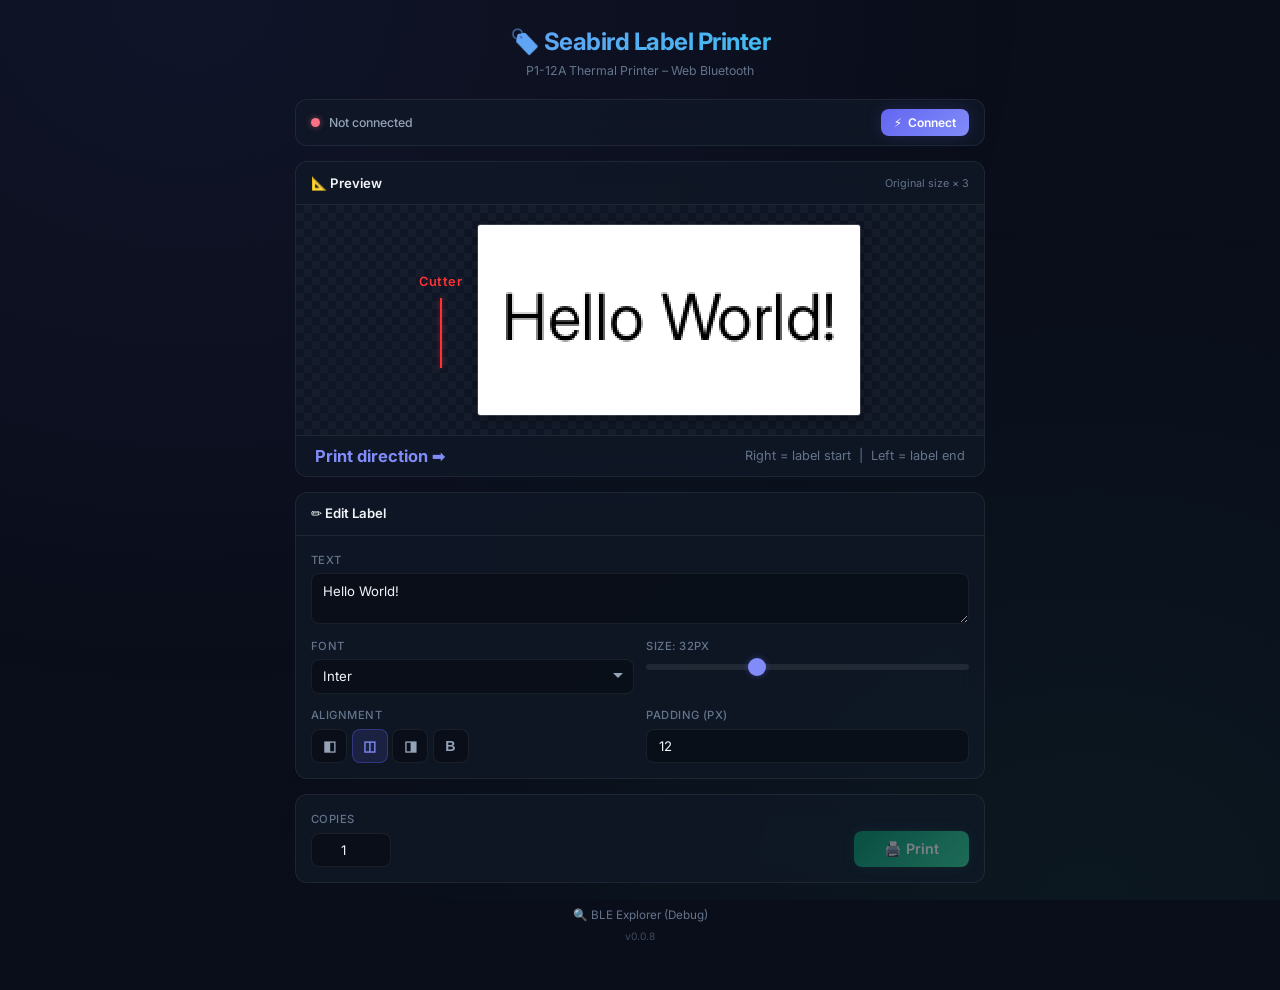
<file: index.html>
<!DOCTYPE html>
<html lang="en">
<head>
  <meta charset="UTF-8">
  <meta name="viewport" content="width=device-width, initial-scale=1.0">
  <meta name="description" content="Web app for printing labels on the Seabird P1-12A Bluetooth thermal printer">
  <title>Seabird Label Printer</title>
  <link rel="stylesheet" href="style.css">
  <link rel="preconnect" href="https://fonts.googleapis.com">
  <link href="https://fonts.googleapis.com/css2?family=Inter:wght@300;400;500;600;700&family=JetBrains+Mono:wght@400;500&family=Roboto:wght@400;500;700&family=Roboto+Mono:wght@400;500;700&display=swap" rel="stylesheet">
</head>
<body>
<div class="app-container">

  <!-- Header -->
  <header class="app-header">
    <h1>🏷️ Seabird Label Printer</h1>
    <p class="subtitle">P1-12A Thermal Printer – Web Bluetooth</p>
  </header>

  <!-- Connection Bar -->
  <div class="connection-bar">
    <div class="status-row">
      <div id="status-dot" class="status-dot disconnected"></div>
      <span id="status-text" class="status-text">Not connected</span>
    </div>
    <div class="conn-actions">
      <button id="connect-btn" class="btn btn-primary btn-sm">
        <span>⚡</span> Connect
      </button>
      <button id="disconnect-btn" class="btn btn-danger btn-sm hidden">
        <span>✕</span> Disconnect
      </button>
    </div>
  </div>

  <!-- Label Preview -->
  <section class="panel preview-panel">
    <div class="panel-header">
      <span class="panel-title">📐 Preview</span>
      <span class="preview-hint">Original size × 3</span>
    </div>
    <div id="preview-wrap" class="preview-wrap">
      <div class="cutter-indicator">
        <span class="cutter-text">Cutter</span>
        <div class="cutter-line"></div>
      </div>
      <canvas id="label-canvas" width="300" height="96"></canvas>
    </div>
    <div class="print-direction" style="font-size: 1.1rem;">
      <span style="font-weight: 700;">Print direction ➡</span>
      <span class="direction-detail" style="font-size: 0.85rem;">Right = label start &nbsp;|&nbsp; Left = label end</span>
    </div>
  </section>

  <!-- Editor Controls -->
  <section class="panel editor-panel">
    <div class="panel-header">
      <span class="panel-title">✏️ Edit Label</span>
    </div>
    <div class="panel-body editor-grid">

      <!-- Text Input -->
      <div class="field full-width">
        <label for="label-text">Text</label>
        <textarea id="label-text" rows="2" placeholder="Enter label text...">Hello World!</textarea>
      </div>

      <!-- Font -->
      <div class="field">
        <label for="font-select">Font</label>
        <select id="font-select">
          <option value="Inter" selected>Inter</option>
          <option value="Roboto">Roboto</option>
          <option value="Roboto Mono">Roboto Mono</option>
          <option value="JetBrains Mono">JetBrains Mono</option>
          <option value="Arial">Arial</option>
          <option value="Arial Black">Arial Black</option>
          <option value="Verdana">Verdana</option>
          <option value="Georgia">Georgia</option>
          <option value="Times New Roman">Times New Roman</option>
          <option value="Courier New">Courier New</option>
        </select>
      </div>

      <!-- Font Size -->
      <div class="field">
        <label for="font-size">Size: <span id="font-size-val">32px</span></label>
        <input type="range" id="font-size" min="8" max="80" value="32" step="1">
      </div>

      <!-- Alignment + Bold -->
      <div class="field">
        <label>Alignment</label>
        <div class="btn-group">
          <button class="align-btn" data-align="left" title="Left">◧</button>
          <button class="align-btn active" data-align="center" title="Center">◫</button>
          <button class="align-btn" data-align="right" title="Right">◨</button>
          <button id="bold-toggle" class="align-btn" title="Bold">B</button>
        </div>
      </div>

      <!-- Padding -->
      <div class="field">
        <label for="label-padding">Padding (px)</label>
        <input type="number" id="label-padding" value="12" min="0" max="50" step="1">
      </div>

    </div>
  </section>

  <!-- Print Controls -->
  <section class="panel print-panel">
    <div class="panel-body print-row">
      <div class="field compact">
        <label for="copies">Copies</label>
        <input type="number" id="copies" value="1" min="1" max="99" step="1">
      </div>
      <button id="print-btn" class="btn btn-print" disabled>
        🖨️ Print
      </button>
    </div>
    <div id="progress-bar" class="progress-bar hidden">
      <div id="progress-fill" class="progress-fill"></div>
    </div>
    <div id="print-status" class="print-status hidden"></div>
  </section>

  <!-- Footer -->
  <footer class="app-footer">
    <a href="explorer.html" class="footer-link">🔍 BLE Explorer (Debug)</a>
    <a href="https://github.com/FlyingT/Seabird-P1-12A" target="_blank" class="version">v0.0.8</a>
  </footer>

</div>

<script src="printer.js"></script>
<script src="app.js"></script>
</body>
</html>
</file>
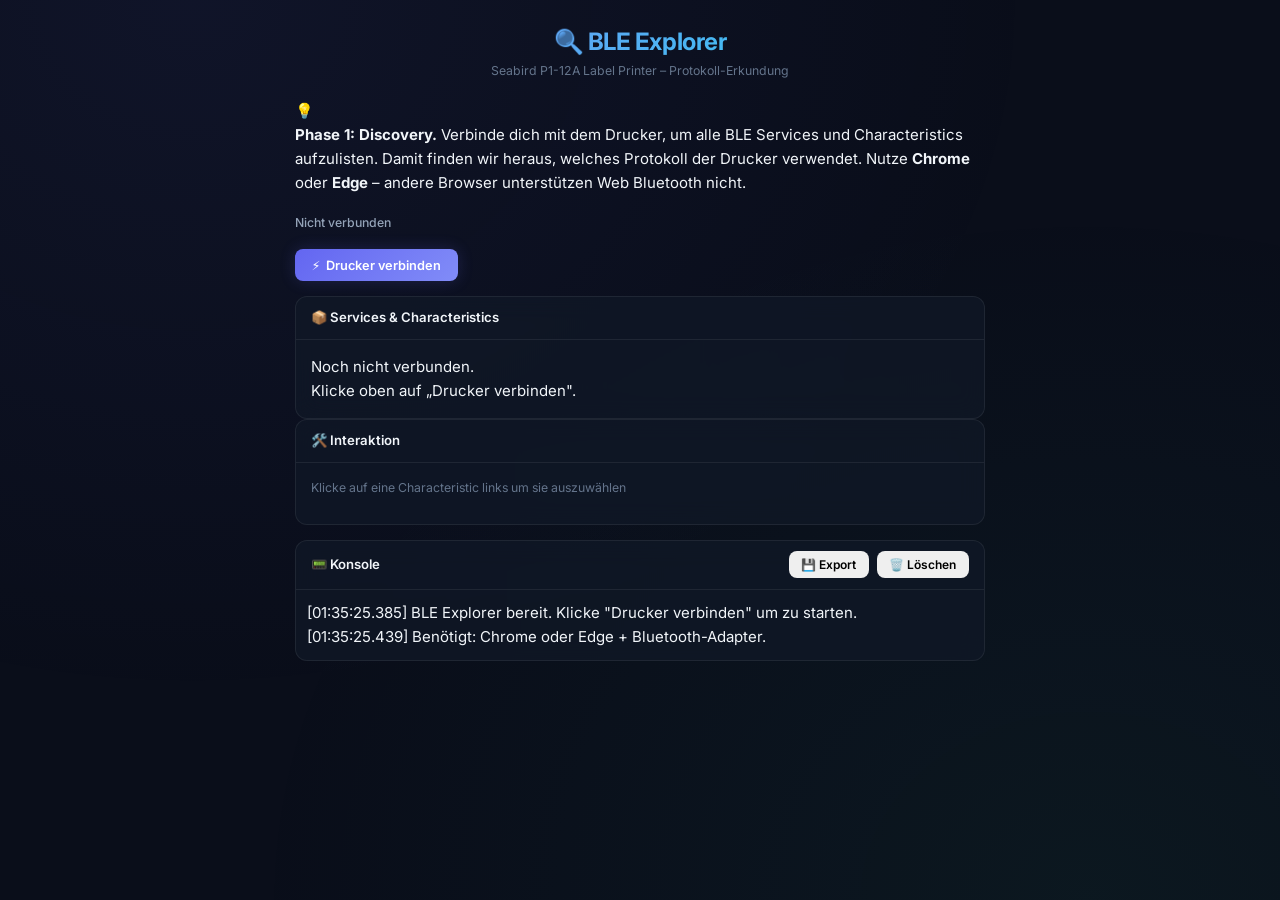
<file: explorer.html>
<!DOCTYPE html>
<html lang="de">
<head>
  <meta charset="UTF-8">
  <meta name="viewport" content="width=device-width, initial-scale=1.0">
  <meta name="description" content="BLE Explorer für Seabird P1-12A Label Printer – Bluetooth Services und Characteristics entdecken">
  <title>BLE Explorer – Seabird Label Printer</title>
  <link rel="stylesheet" href="style.css">
</head>
<body>

<div class="app-container">

  <!-- Header -->
  <header class="app-header">
    <h1>🔍 BLE Explorer</h1>
    <p class="subtitle">Seabird P1-12A Label Printer – Protokoll-Erkundung</p>
  </header>

  <!-- Info Banner -->
  <div class="info-banner">
    <span class="icon">💡</span>
    <p>
      <strong>Phase 1: Discovery.</strong> Verbinde dich mit dem Drucker, um alle BLE Services und
      Characteristics aufzulisten. Damit finden wir heraus, welches Protokoll der Drucker verwendet.
      Nutze <strong>Chrome</strong> oder <strong>Edge</strong> – andere Browser unterstützen Web Bluetooth nicht.
    </p>
  </div>

  <!-- Status Bar -->
  <div class="status-bar">
    <div id="status-indicator" class="status-indicator"></div>
    <span id="status-text" class="status-text">Nicht verbunden</span>
  </div>

  <!-- Connect -->
  <div class="connect-section">
    <button id="connect-btn" class="btn btn-primary">
      <span class="icon">⚡</span> Drucker verbinden
    </button>
    <button id="disconnect-btn" class="btn btn-danger hidden">
      <span class="icon">✕</span> Trennen
    </button>
  </div>

  <!-- Main Grid -->
  <div class="grid-2">

    <!-- Services Panel -->
    <div class="panel">
      <div class="panel-header">
        <span class="panel-title"><span class="icon">📦</span> Services & Characteristics</span>
      </div>
      <div class="panel-body">
        <div id="services-list">
          <div class="services-empty">
            Noch nicht verbunden.<br>
            Klicke oben auf „Drucker verbinden".
          </div>
        </div>
      </div>
    </div>

    <!-- Interaction Panel -->
    <div class="panel">
      <div class="panel-header">
        <span class="panel-title"><span class="icon">🛠️</span> Interaktion</span>
      </div>
      <div class="panel-body">

        <!-- Selected Characteristic Info -->
        <div id="selected-char-info" style="font-size:0.82rem;color:var(--text-muted);margin-bottom:0.75rem;">
          Klicke auf eine Characteristic links um sie auszuwählen
        </div>

        <!-- Action Buttons -->
        <div id="char-actions" class="hidden">
          <div style="display:flex;gap:0.5rem;flex-wrap:wrap;margin-bottom:0.75rem;">
            <button id="read-btn" class="btn btn-sm btn-ghost" disabled>📖 Lesen</button>
            <button id="notify-btn" class="btn btn-sm btn-ghost" disabled>🔔 Notify</button>
          </div>

          <!-- Hex Input -->
          <div class="input-row">
            <input type="text" id="hex-input" class="hex-input"
                   placeholder="Hex-Daten (z.B. 51 78 A2 00 01 00 00 00 FF)"
                   disabled>
            <button id="send-btn" class="btn btn-sm btn-primary" disabled>
              ▶ Senden
            </button>
          </div>

          <!-- Quick Commands -->
          <div class="mt-2">
            <div style="font-size:0.75rem;color:var(--text-muted);margin-bottom:0.35rem;">Seabird SSBP Protokoll-Kommandos (aus APK):</div>
            <div class="quick-commands">
              <button class="cmd-chip" data-cmd="A3 01 00 00 00 10" title="Handshake – Drucker meldet sich mit 0x11">🤝 Handshake</button>
              <button class="cmd-chip" data-cmd="A3 01 00 00 00 35" title="Geräteinfo abfragen – Antwort 0x36">📋 Geräteinfo</button>
              <button class="cmd-chip" data-cmd="A3 01 00 00 00 45" title="Papier/Kassetten-Status – Antwort 0x46">📦 Papierstatus</button>
            </div>
          </div>
        </div>
      </div>
    </div>
  </div>

  <!-- Console Panel -->
  <div class="grid-full">
    <div class="panel">
      <div class="panel-header">
        <span class="panel-title"><span class="icon">📟</span> Konsole</span>
        <div style="display:flex;gap:0.5rem;">
          <button id="export-log-btn" class="btn btn-sm btn-ghost">💾 Export</button>
          <button id="clear-log-btn" class="btn btn-sm btn-ghost">🗑️ Löschen</button>
        </div>
      </div>
      <div class="panel-body" style="padding:0.75rem;">
        <div id="console-area" class="console-area"></div>
      </div>
    </div>
  </div>

</div>

<script src="explorer.js"></script>
</body>
</html>
</file>
<file: style.css>
@import url('https://fonts.googleapis.com/css2?family=Inter:wght@300;400;500;600;700&display=swap');

/* ── Design Tokens ────────────────────────────────────────── */
:root {
  --bg-primary: #0a0e1a;
  --bg-secondary: #111827;
  --bg-card: rgba(17, 24, 39, 0.75);
  --bg-glass: rgba(255, 255, 255, 0.03);
  --border: rgba(255, 255, 255, 0.07);
  --border-accent: rgba(99, 102, 241, 0.35);
  --text-primary: #f1f5f9;
  --text-secondary: #94a3b8;
  --text-muted: #64748b;
  --accent: #818cf8;
  --accent-dim: rgba(99, 102, 241, 0.15);
  --emerald: #34d399;
  --emerald-dim: rgba(52, 211, 153, 0.15);
  --amber: #fbbf24;
  --rose: #fb7185;
  --radius: 12px;
  --radius-sm: 8px;
  --transition: 200ms ease;
}

*, *::before, *::after { box-sizing: border-box; margin: 0; padding: 0; }

html { font-size: 15px; }

body {
  font-family: 'Inter', system-ui, sans-serif;
  background: var(--bg-primary);
  color: var(--text-primary);
  min-height: 100vh;
  line-height: 1.6;
}

body::before {
  content: '';
  position: fixed;
  inset: 0;
  background:
    radial-gradient(ellipse at 15% 0%, rgba(99, 102, 241, 0.07) 0%, transparent 55%),
    radial-gradient(ellipse at 85% 100%, rgba(52, 211, 153, 0.05) 0%, transparent 55%);
  pointer-events: none;
}

/* ── Layout ───────────────────────────────────────────────── */
.app-container {
  position: relative;
  z-index: 1;
  max-width: 720px;
  margin: 0 auto;
  padding: 1.5rem 1rem 3rem;
  display: flex;
  flex-direction: column;
  gap: 1rem;
}

/* ── Header ───────────────────────────────────────────────── */
.app-header {
  text-align: center;
  padding-bottom: 0.25rem;
}

.app-header h1 {
  font-size: 1.6rem;
  font-weight: 700;
  letter-spacing: -0.02em;
  background: linear-gradient(135deg, var(--accent), #22d3ee);
  -webkit-background-clip: text;
  -webkit-text-fill-color: transparent;
  background-clip: text;
}

.app-header .subtitle {
  color: var(--text-muted);
  font-size: 0.82rem;
}

/* ── Connection Bar ───────────────────────────────────────── */
.connection-bar {
  display: flex;
  align-items: center;
  justify-content: space-between;
  padding: 0.6rem 1rem;
  background: var(--bg-card);
  border: 1px solid var(--border);
  border-radius: var(--radius);
  backdrop-filter: blur(12px);
}

.status-row {
  display: flex;
  align-items: center;
  gap: 0.6rem;
}

.status-dot {
  width: 9px;
  height: 9px;
  border-radius: 50%;
  background: var(--rose);
  box-shadow: 0 0 6px rgba(251,113,133,0.5);
  transition: all var(--transition);
  flex-shrink: 0;
}

.status-dot.connected {
  background: var(--emerald);
  box-shadow: 0 0 6px rgba(52,211,153,0.5);
  animation: pulse 2s ease-in-out infinite;
}

.status-dot.connecting, .status-dot.handshake {
  background: var(--amber);
  box-shadow: 0 0 6px rgba(251,191,36,0.5);
  animation: pulse 0.8s ease-in-out infinite;
}

@keyframes pulse {
  0%, 100% { opacity: 1; }
  50% { opacity: 0.4; }
}

.status-text {
  font-size: 0.82rem;
  color: var(--text-secondary);
  font-weight: 500;
}

/* ── Buttons ──────────────────────────────────────────────── */
.btn {
  display: inline-flex;
  align-items: center;
  gap: 0.4rem;
  padding: 0.55rem 1.1rem;
  border: none;
  border-radius: var(--radius-sm);
  font-family: inherit;
  font-size: 0.85rem;
  font-weight: 600;
  cursor: pointer;
  transition: all var(--transition);
  outline: none;
}

.btn:disabled { opacity: 0.45; cursor: not-allowed; }

.btn-sm { padding: 0.4rem 0.85rem; font-size: 0.8rem; }

.btn-primary {
  background: linear-gradient(135deg, #6366f1, #818cf8);
  color: white;
  box-shadow: 0 0 16px rgba(99,102,241,0.2);
}

.btn-primary:hover:not(:disabled) {
  transform: translateY(-1px);
  box-shadow: 0 0 24px rgba(99,102,241,0.35);
}

.btn-danger {
  background: linear-gradient(135deg, #e11d48, #fb7185);
  color: white;
}

.btn-print {
  background: linear-gradient(135deg, #059669, #34d399);
  color: white;
  padding: 0.6rem 2rem;
  font-size: 0.95rem;
  box-shadow: 0 0 16px rgba(52,211,153,0.2);
}

.btn-print:hover:not(:disabled) {
  transform: translateY(-1px);
  box-shadow: 0 0 28px rgba(52,211,153,0.35);
}

/* ── Panels ───────────────────────────────────────────────── */
.panel {
  background: var(--bg-card);
  border: 1px solid var(--border);
  border-radius: var(--radius);
  backdrop-filter: blur(12px);
  overflow: hidden;
}

.panel-header {
  display: flex;
  align-items: center;
  justify-content: space-between;
  padding: 0.7rem 1rem;
  border-bottom: 1px solid var(--border);
}

.panel-title {
  font-size: 0.88rem;
  font-weight: 600;
}

.panel-body {
  padding: 1rem;
}

.preview-hint {
  font-size: 0.72rem;
  color: var(--text-muted);
}

/* ── Preview ──────────────────────────────────────────────── */
.preview-wrap {
  padding: 1.25rem;
  display: flex;
  justify-content: center;
  align-items: center;
  overflow-x: auto;
  background:
    repeating-conic-gradient(rgba(255,255,255,0.03) 0% 25%, transparent 0% 50%) 0 0 / 16px 16px;
}

#label-canvas {
  image-rendering: pixelated;
  border: 1px solid rgba(255,255,255,0.15);
  border-radius: 3px;
  box-shadow: 0 2px 12px rgba(0,0,0,0.4);
}

.cutter-indicator {
  display: flex;
  flex-direction: column;
  align-items: center;
  margin-right: 15px;
  height: 96px;
  justify-content: center;
}

.cutter-text {
  color: #ff3333;
  font-size: 0.85rem;
  font-weight: 600;
  margin-bottom: 5px;
  letter-spacing: 0.5px;
}

.cutter-line {
  width: 2px;
  height: 100%;
  background-color: #ff3333;
  box-shadow: 0 0 5px rgba(255, 51, 51, 0.5);
}

.print-direction {
  display: flex;
  align-items: center;
  justify-content: space-between;
  padding: 0.45rem 1.25rem;
  border-top: 1px solid var(--border);
  font-size: 0.75rem;
  color: var(--accent);
  font-weight: 500;
}

.direction-detail {
  color: var(--text-muted);
  font-weight: 400;
  font-size: 0.7rem;
}

/* ── Editor ───────────────────────────────────────────────── */
.editor-grid {
  display: grid;
  grid-template-columns: 1fr 1fr;
  gap: 0.85rem;
}

.field {
  display: flex;
  flex-direction: column;
  gap: 0.3rem;
}

.field.full-width {
  grid-column: 1 / -1;
}

.field label {
  font-size: 0.75rem;
  color: var(--text-muted);
  font-weight: 500;
  text-transform: uppercase;
  letter-spacing: 0.04em;
}

textarea, select, input[type="number"] {
  background: rgba(0,0,0,0.3);
  border: 1px solid var(--border);
  border-radius: var(--radius-sm);
  padding: 0.55rem 0.75rem;
  font-family: inherit;
  font-size: 0.88rem;
  color: var(--text-primary);
  outline: none;
  transition: border-color var(--transition);
  width: 100%;
}

textarea:focus, select:focus, input[type="number"]:focus {
  border-color: var(--accent);
}

textarea {
  resize: vertical;
  min-height: 2.8rem;
}

select {
  cursor: pointer;
  appearance: none;
  background-image: url("data:image/svg+xml,%3Csvg xmlns='http://www.w3.org/2000/svg' width='12' height='12' fill='%2394a3b8'%3E%3Cpath d='M6 8L1 3h10z'/%3E%3C/svg%3E");
  background-repeat: no-repeat;
  background-position: right 0.6rem center;
  padding-right: 2rem;
}

input[type="range"] {
  -webkit-appearance: none;
  appearance: none;
  width: 100%;
  height: 6px;
  background: rgba(255,255,255,0.08);
  border-radius: 3px;
  outline: none;
  margin-top: 0.3rem;
}

input[type="range"]::-webkit-slider-thumb {
  -webkit-appearance: none;
  width: 18px;
  height: 18px;
  border-radius: 50%;
  background: var(--accent);
  cursor: pointer;
  box-shadow: 0 0 6px rgba(99,102,241,0.4);
}

/* ── Button Group ─────────────────────────────────────────── */
.btn-group {
  display: flex;
  gap: 0.3rem;
}

.align-btn {
  width: 36px;
  height: 34px;
  display: flex;
  align-items: center;
  justify-content: center;
  background: rgba(0,0,0,0.3);
  border: 1px solid var(--border);
  border-radius: var(--radius-sm);
  color: var(--text-secondary);
  font-size: 0.95rem;
  font-weight: 700;
  cursor: pointer;
  transition: all var(--transition);
}

.align-btn:hover {
  border-color: rgba(255,255,255,0.15);
  color: var(--text-primary);
}

.align-btn.active {
  background: var(--accent-dim);
  border-color: var(--border-accent);
  color: var(--accent);
}

/* ── Print Controls ───────────────────────────────────────── */
.print-row {
  display: flex;
  align-items: flex-end;
  gap: 1rem;
  justify-content: space-between;
}

.field.compact {
  width: 80px;
}

.field.compact input {
  text-align: center;
}

.progress-bar {
  height: 4px;
  background: rgba(255,255,255,0.06);
  border-radius: 2px;
  margin: 0.75rem 1rem 0;
  overflow: hidden;
}

.progress-fill {
  height: 100%;
  background: linear-gradient(90deg, var(--accent), var(--emerald));
  border-radius: 2px;
  width: 0%;
  transition: width 200ms ease;
}

.print-status {
  padding: 0.5rem 1rem;
  font-size: 0.8rem;
  font-weight: 500;
}

.print-status.info { color: var(--accent); }
.print-status.success { color: var(--emerald); }
.print-status.error { color: var(--rose); }

/* ── Footer ───────────────────────────────────────────────── */
.app-footer {
  text-align: center;
  padding-top: 0.5rem;
  display: flex;
  flex-direction: column;
  align-items: center;
  gap: 0.25rem;
}

.footer-link {
  color: var(--text-muted);
  font-size: 0.78rem;
  text-decoration: none;
  transition: color var(--transition);
}

.footer-link:hover {
  color: var(--accent);
}

.version {
  color: var(--text-muted);
  font-size: 0.68rem;
  opacity: 0.6;
  text-decoration: none;
  transition: opacity var(--transition);
}

.version:hover {
  opacity: 1;
}

/* ── Utility ──────────────────────────────────────────────── */
.hidden { display: none !important; }

/* ── Responsive ───────────────────────────────────────────── */
@media (max-width: 520px) {
  .editor-grid { grid-template-columns: 1fr; }
  .print-row { flex-direction: column; align-items: stretch; }
  .field.compact { width: 100%; }
}
</file>
